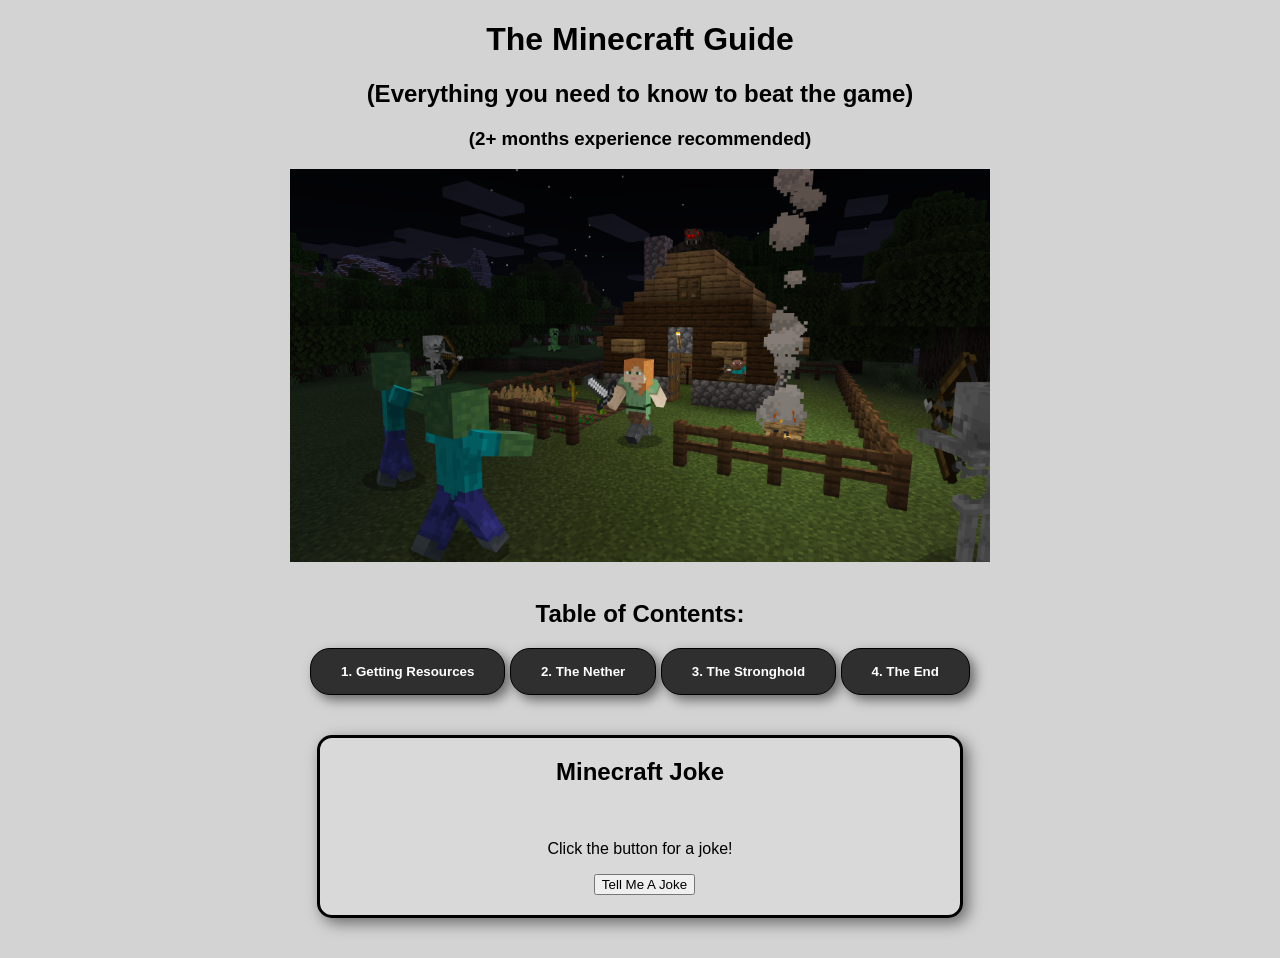
<file: index.html>
<!DOCTYPE html>
<html>
<head>
    <title style="font-size: 30px;">Minecraft Guide</title>
    <link rel="stylesheet" href="styles.css">
</head>

<body style="background-color: lightgrey;">

    <h1 class="section-title" style="text-align: center;">The Minecraft Guide</h1>

    <h2 class="section-title" style="text-align: center;">(Everything you need to know to beat the game)</h2>
    <h3 class="section-title" style="text-align: center;">(2+ months experience recommended)</h3>
    <img src="SURVIVE.jpg" style="width: 700px; height: auto;" class="center-image">
<br>
<h2 style="text-align: center;">Table of Contents:</h2>

<div style="text-align: center;">
<button onclick="window.location.href='gatherresources.html'" class="button">
1. Getting Resources
</button>

<button onclick="window.location.href='nether.html'" class="button">
2. The Nether
</button>

<button onclick="window.location.href='stronghold.html'" class="button">
3. The Stronghold
</button>

<button onclick="window.location.href='enderdragon.html'" class="button">
4. The End
</button>

</div>

<div class="joke-card">
<h2>Minecraft Joke</h2>
 
<p id="joke">
Click the button for a joke!
</p>
 
<button class="toc-btn" onclick="showJoke()">
Tell Me A Joke
</button>
</div>

<script>
function showJoke() {
 
const jokes = [
"Why didn't Steve get lost? Because he always follows the block map!",
"Why are Endermen bad at hiding? They're always sticking out!",
"What is a Creeper's favorite type of music? Boom-box music!",
"Why did the chicken cross the Nether? To get to the End!",
"Why was the Diamond Pickaxe happy? It finally found its purpose!"
];
 
let randomJoke = Math.floor(Math.random() * jokes.length);
 
document.getElementById("joke").innerText = jokes[randomJoke];
}
</script>

</body>
</html>
</file>
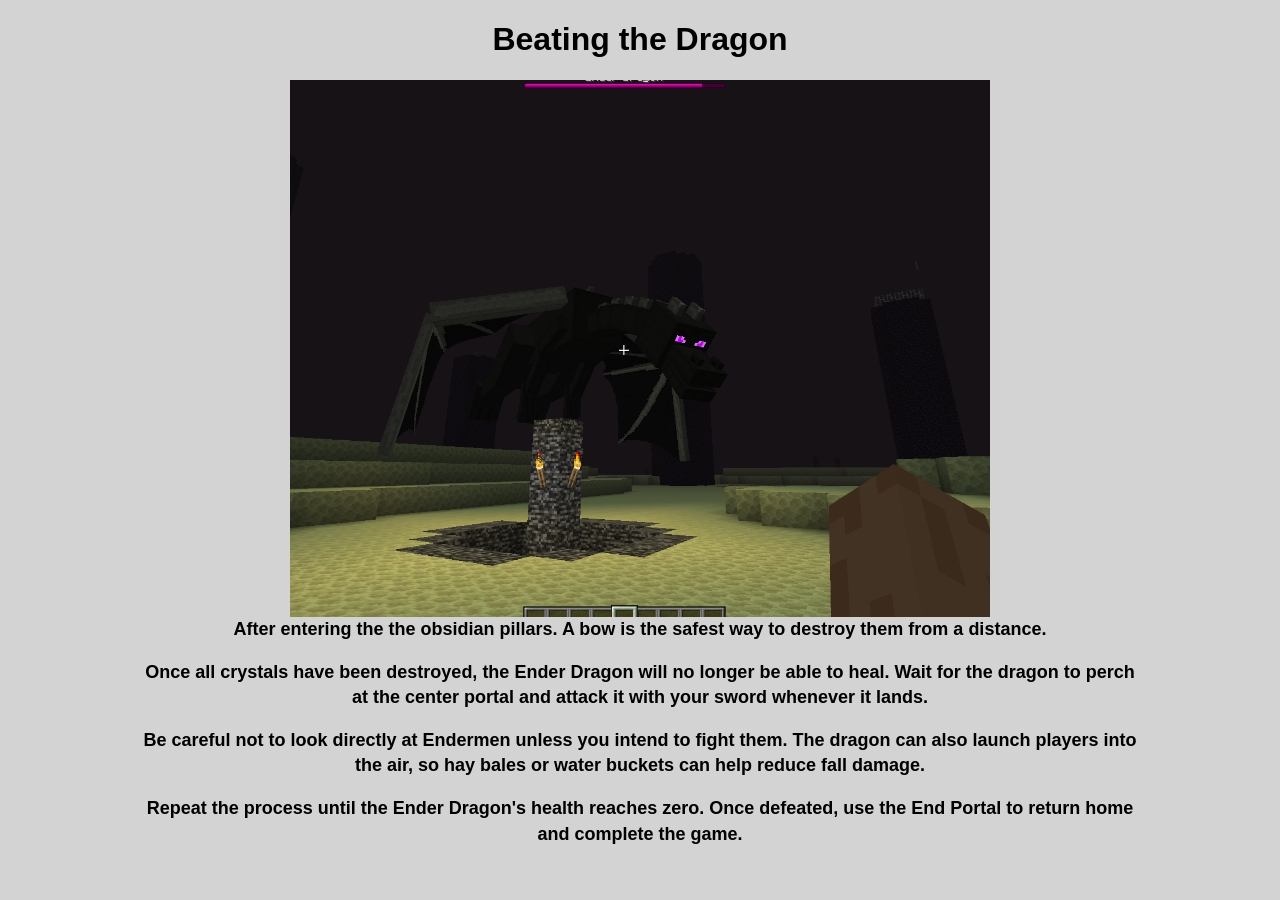
<file: enderdragon.html>
<!DOCTYPE html>
<html>
<head>
    <title>Beating The Dragon</title>
    <link rel="stylesheet" href="styles.css">
</head>

<body style="background-color: lightgrey;">

<h1 class="section-title" style="text-align: center;">Beating the Dragon</h1>

 <img src="EnderDrag.png" style="width: 700px; height: auto;" class="center-image">

<p style="text-align: center;" class="content">
After entering the the obsidian pillars. A bow is the safest
way to destroy them from a distance.
</p>
<br>
<p style="text-align: center;" class="content">
Once all crystals have been destroyed, the Ender Dragon will no longer
be able to heal. Wait for the dragon to perch at the center portal and
attack it with your sword whenever it lands.
</p>
<br>
<p style="text-align: center;" class="content">
Be careful not to look directly at Endermen unless you intend to fight
them. The dragon can also launch players into the air, so hay bales or
water buckets can help reduce fall damage.
</p>
<br>
<p style="text-align: center;" class="content">
Repeat the process until the Ender Dragon's health reaches zero. Once
defeated, use the End Portal to return home and complete the game.
</p>

</div>

</body>
</html>
</file>
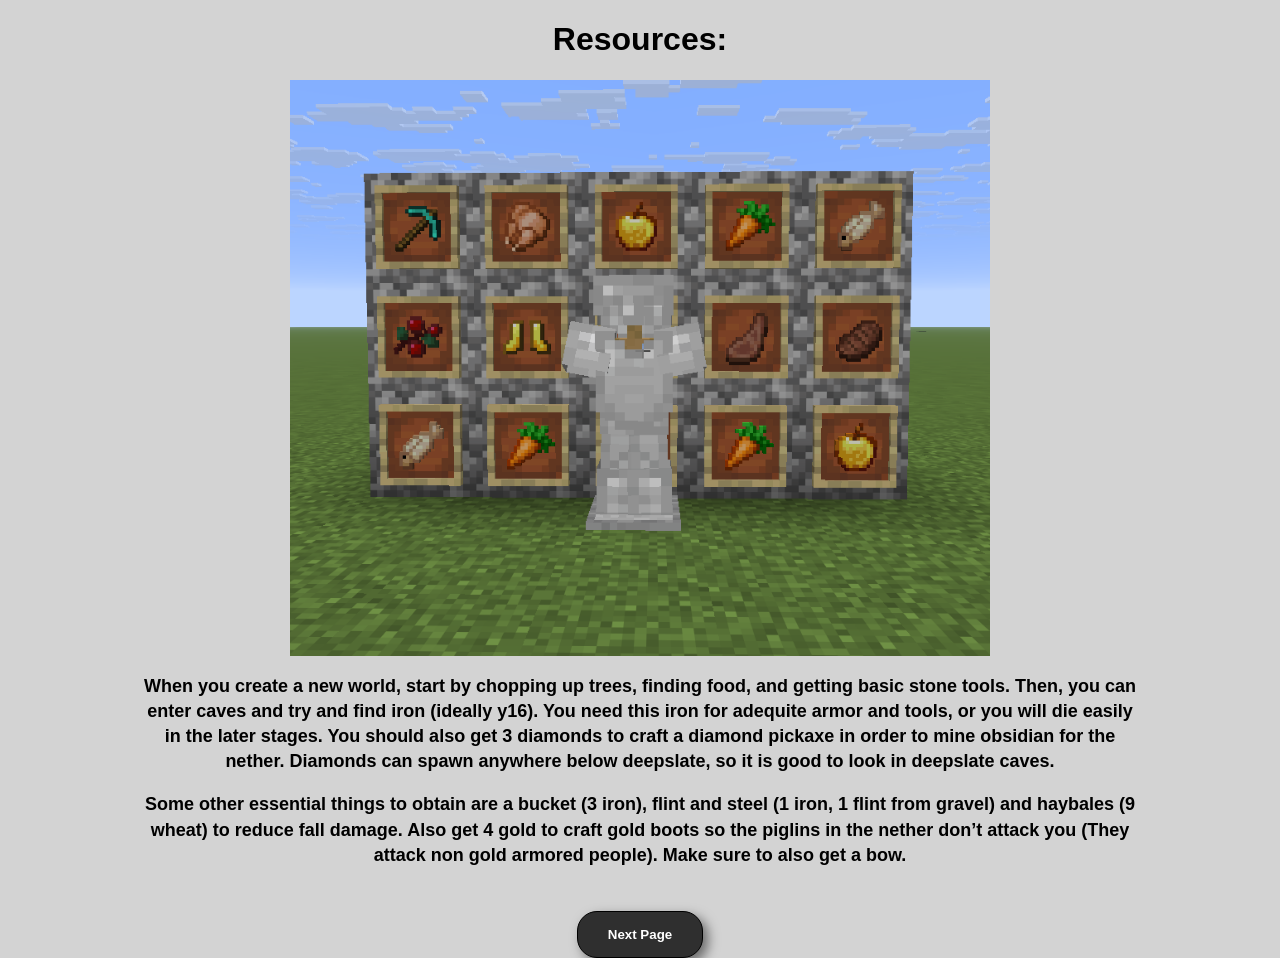
<file: gatherresources.html>
<!DOCTYPE html>
<html>
<head>
    <title>Resources</title>
    <link rel="stylesheet" href="styles.css">
</head>

<body style="background-color: lightgrey;">

<h1 class="section-title" style="text-align: center;">Resources:</h1>

 <img src="ImagesResources.png" style="width: 700px; height: auto;" class="center-image">

<div class="content">

<p style="text-align: center;">
When you create a new world, start by chopping up trees, finding food, 
and getting basic stone tools. Then, you can enter caves and try and 
find iron (ideally y16). You need this iron for adequite armor and tools, 
or you will die easily in the later stages. You should also get 3 diamonds 
to craft a diamond pickaxe in order to mine obsidian for the nether. 
Diamonds can spawn anywhere below deepslate, so it is good to look in 
deepslate caves. 
</p>

<p style="text-align: center;">
Some other essential things to obtain are a bucket (3 iron), 
flint and steel (1 iron, 1 flint from gravel) and haybales 
(9 wheat) to reduce fall damage. Also get 4 gold to craft 
gold boots so the piglins in the nether don’t attack you 
(They attack non gold armored people). Make sure to also 
get a bow.
</p>

<br>

<div style="text-align: center;">

<button onclick="window.location.href='nether.html'" class="button">
Next Page
</button>

</div>

</div>

</body>
</html>
</file>
<file: styles.css>
body{
background-color: #6f6f6f;
font-family: Verdana, Geneva, Tahoma, sans-serif;
margin: 0;
padding: 0;
color: black;
}
 
h1{
font-size: 90px;
margin-top: 20px;
margin-bottom: 10px;
}
 
h2{
font-size: 45px;
margin: 5px;
}
 
h3{
font-size: 28px;
margin-bottom: 20px;
}
 
.section-title{
font-size: 80px;
margin-top: 10px;
margin-bottom: 20px;
}

.content{
max-width: 1000px;
margin: auto;
font-size: 18px;
font-weight: bold;
line-height: 1.4;
}

.center-image {
  display: block;
  margin-left: auto;
  margin-right: auto;
  width: 50%;
}

.button {
  border-radius: 20px;
  border: 1px solid #000000;
  background-color: #2f2f2f;
  color: white;
  font-weight: bold;
  padding: 15px 30px;
  cursor: pointer;
  box-shadow: 5px 5px 12px rgba(0, 0, 0, 0.5);
  transition: 0.2s;
}

.joke-card{
background-color: #d9d9d9;
width: 600px;
border: 3px solid black;
border-radius: 15px;
box-shadow: 5px 5px 15px rgba(0,0,0,0.5);
text-align: center;
margin: 40px auto;
padding: 20px;
}

.joke-card h2{
margin-top: 0;
}
 
#joke{
font-size: 24px;
font-weight: bold;}

.button-container{
text-align: center;
}
</file>
